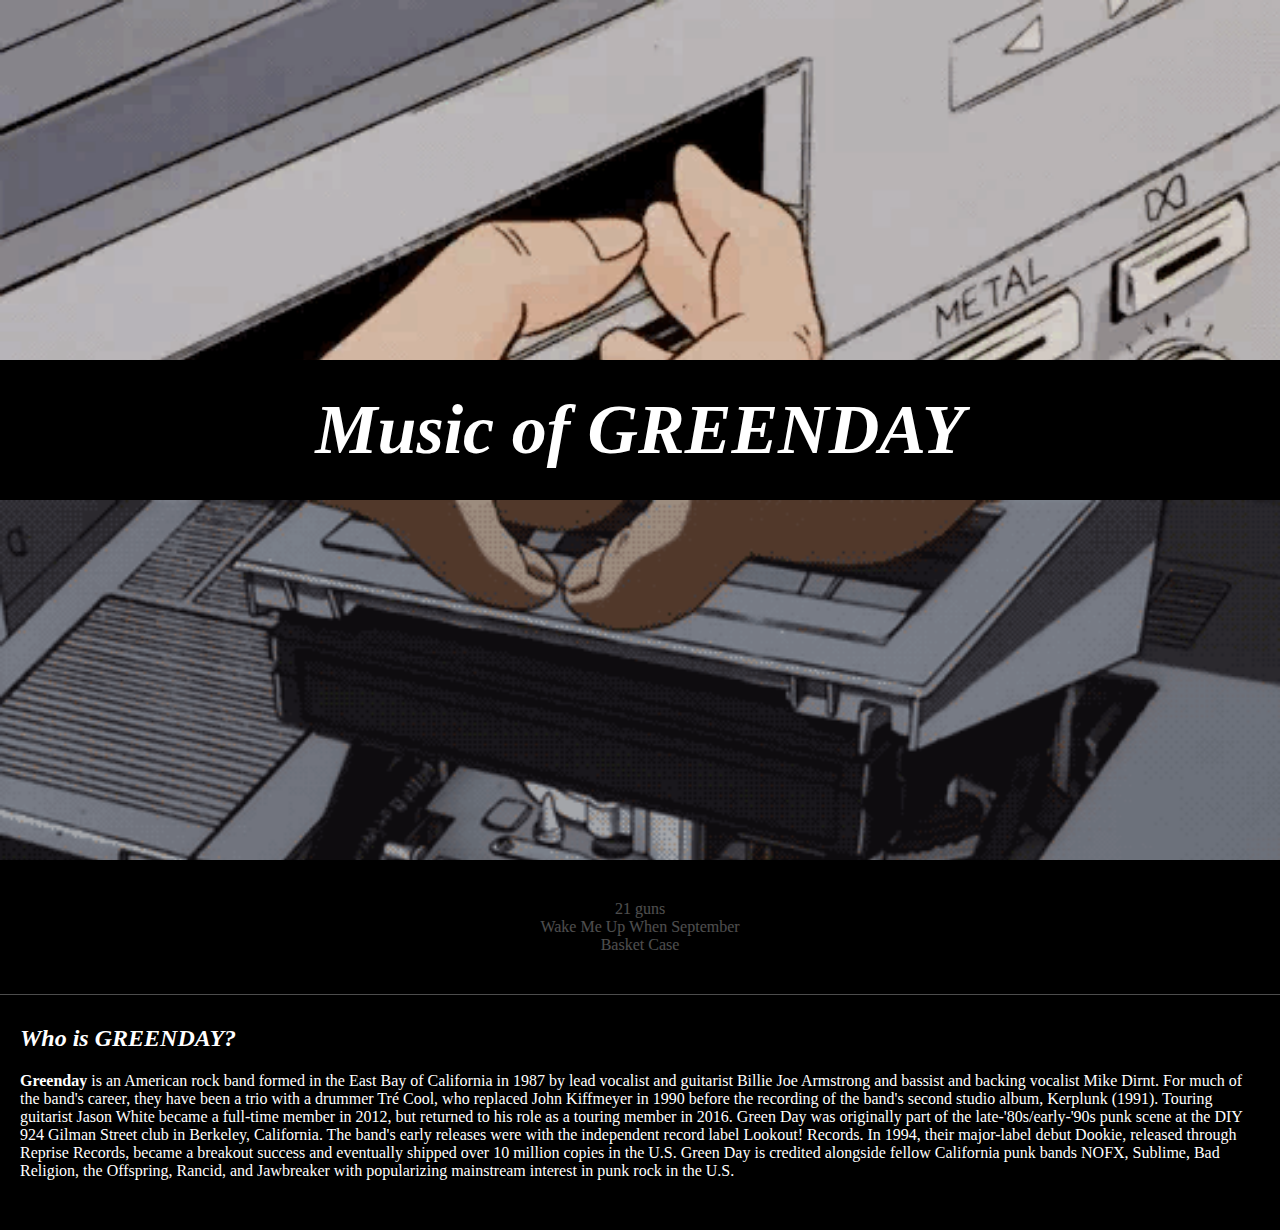
<file: index.html>
<!doctype html>
<html>
<head>
  <title>Music of GREENDAY</title>
  <meta charset="utf-8">
    <link rel="stylesheet" href="indexstyle.css">
</head>

<body>
  <div class="back2">
    <img src="back2.gif" width="100%">
  </div>

  <h1><a href="index.html">Music of GREENDAY</a></h1>

  <div class="back1">
    <img src="back1.gif" width="100%">
  </div>

  <div class="list" od>
    <a href="1.html">21 guns</a><br>
    <a href="2.html">Wake Me Up When September</a><br>
    <a href="3.html">Basket Case</a><br>
  </div>

  <div class="text">
    <h2><a href="https://greenday.com" target="_blank" title="Greenday offical">Who is GREENDAY?</a></h2>
    <strong>Greenday</strong> is an American rock band formed in the East Bay of California in 1987 by lead vocalist and guitarist Billie Joe Armstrong and bassist and backing vocalist Mike Dirnt.
  For much of the band's career, they have been a trio with a drummer Tré Cool, who replaced John Kiffmeyer in 1990 before the recording of the band's second studio album, Kerplunk (1991). Touring guitarist Jason White became a full-time member in 2012, but returned to his role as a touring member in 2016.
  Green Day was originally part of the late-'80s/early-'90s punk scene at the DIY 924 Gilman Street club in Berkeley, California. The band's early releases were with the independent record label Lookout! Records. In 1994, their major-label debut Dookie, released through Reprise Records, became a breakout success and eventually shipped over 10 million copies in the U.S. Green Day is credited alongside fellow California punk bands NOFX, Sublime, Bad Religion, the Offspring, Rancid, and Jawbreaker with popularizing mainstream interest in punk rock in the U.S.
  </div>

</body>
</html>
</file>
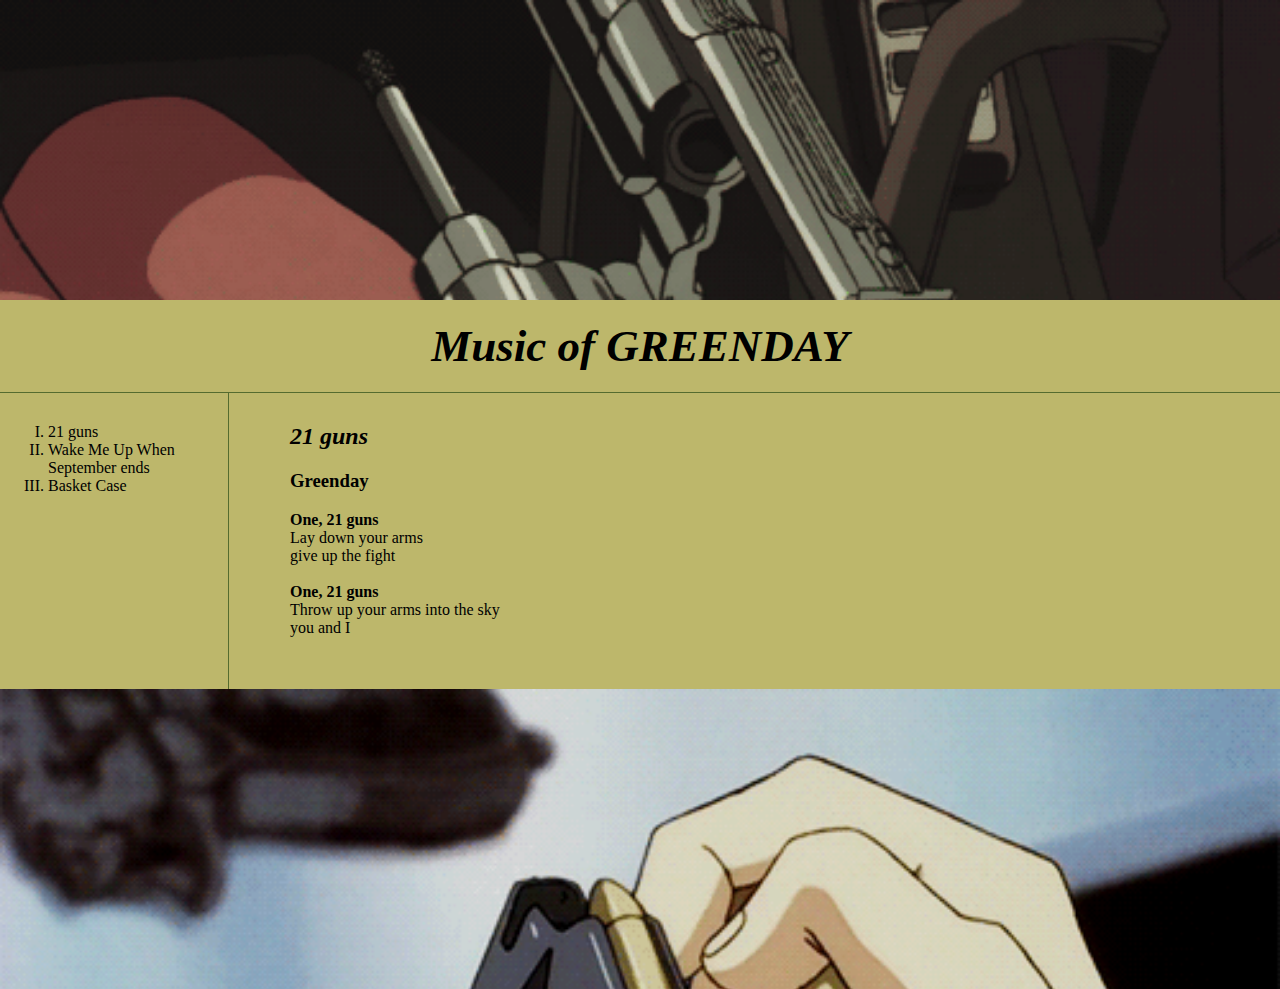
<file: 1.html>
<!doctype html>
<html>
<head>
  <title>Greenday - 21 guns</title>
  <meta charset="utf-8">
  <link rel="stylesheet" href="style.css">
</head>

<body>
  <div class="gun1">
    <img src="gun1.gif" width="100%">
  </div>
  <h1><a href="index.html">  Music of GREENDAY</a></h1>
  <div id="grid">
      <ol>
        <li><a href="1.html">21 guns</a></li>
        <li><a href="2.html">Wake Me Up When September ends</a></li>
        <li><a href="3.html">Basket Case</a></li>
      </ol>
    <div id="article">
      <h2><a href="https://youtu.be/r00ikilDxW4" target="_blank" title="21 Guns [Official Music Video]">21 guns</h2>
      <h3><a href="https://greenday.com" target="_blank" title="Greenday offical">Greenday</a></h3>
      <p>
      <strong>One, 21 guns</strong> <br>Lay down your arms <br>give up the fight <br><br><strong>One, 21 guns</strong><br>Throw up your arms into the sky<br>you and I<br><br><br>
      </p>
    </div>
  </div>
    <div class="gun2">
        <img src="gun2.gif" width="100%">
    </div>
</body>
</html>
</file>
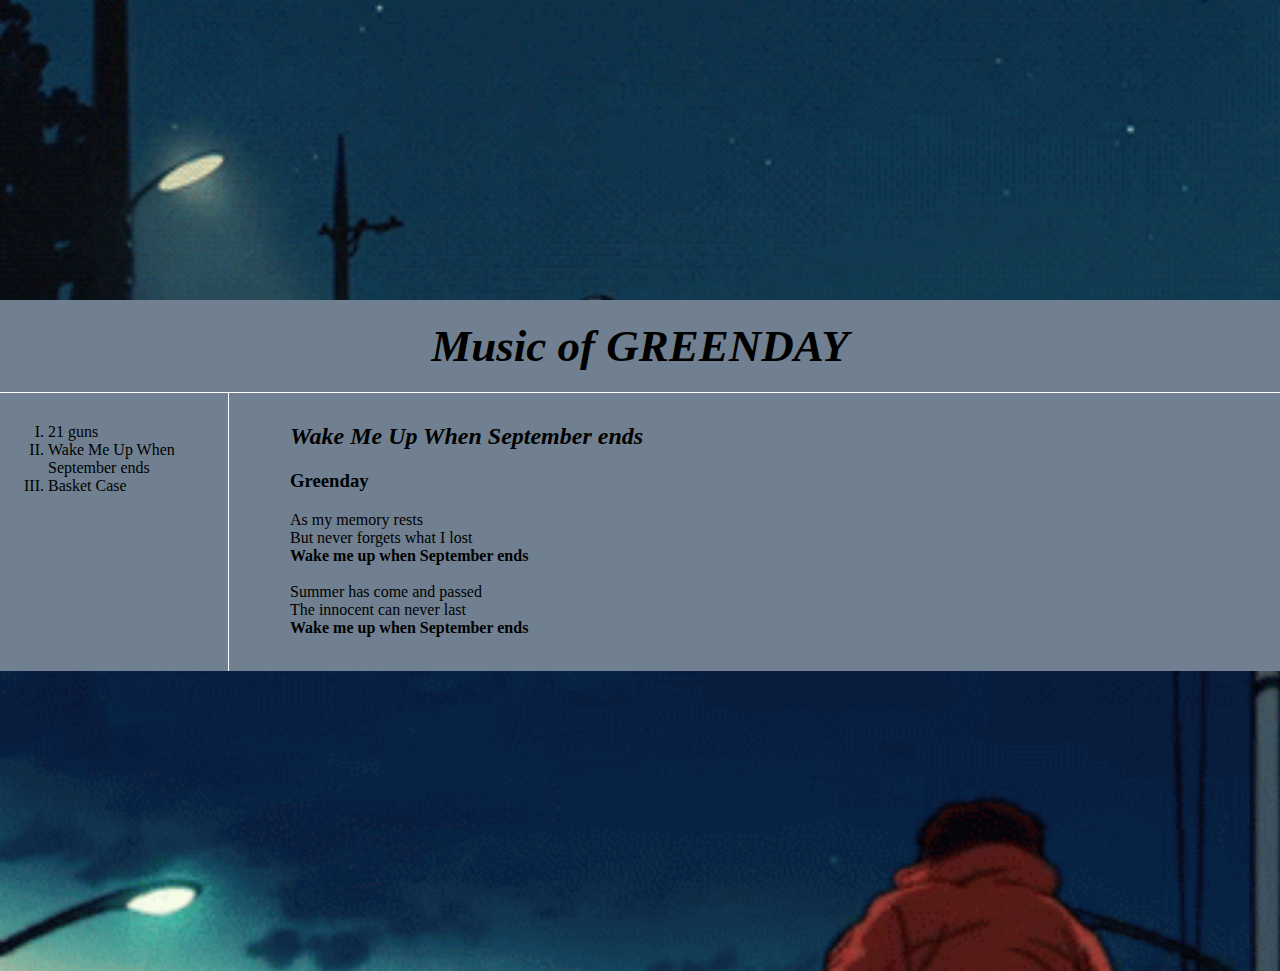
<file: 2.html>
<!doctype html>
<html>
<head>
  <title>Greenday - Wake Me Up When September ends</title>
  <meta charset="utf-8">
  <link rel="stylesheet" href="style2.css">
</head>

<body>
  <div class="wake2">
    <img src="wake2.gif" width="100%">
  </div>
  <h1><a href="index.html">  Music of GREENDAY</a></h1>
  <div id="grid">
      <ol>
        <li><a href="1.html">21 guns</a></li>
        <li> <a href="2.html">Wake Me Up When September ends</a></li>
        <li><a href="3.html">Basket Case</a></li>
      </ol>
  <div id="article">
    <h2><a href="https://youtu.be/NU9JoFKlaZ0" target="_blank" title="Wake Me Up When September ends [Official Music Video]">Wake Me Up When September ends</h2>
    <h3><a href="https://greenday.com" target="_blank" title="Greenday offical">Greenday</a></h3>
    <p>
    As my memory rests <br>But never forgets what I lost <br><strong>Wake me up when September ends</strong><br>
    <br>Summer has come and passed<br>
    The innocent can never last<br>
    <strong>Wake me up when September ends</strong><br><br>
    </p>
  </div>
</div>
  <div class="wake1">
    <img src="wake1.gif" width="110%">
  </div>
</body>
</html>
</file>
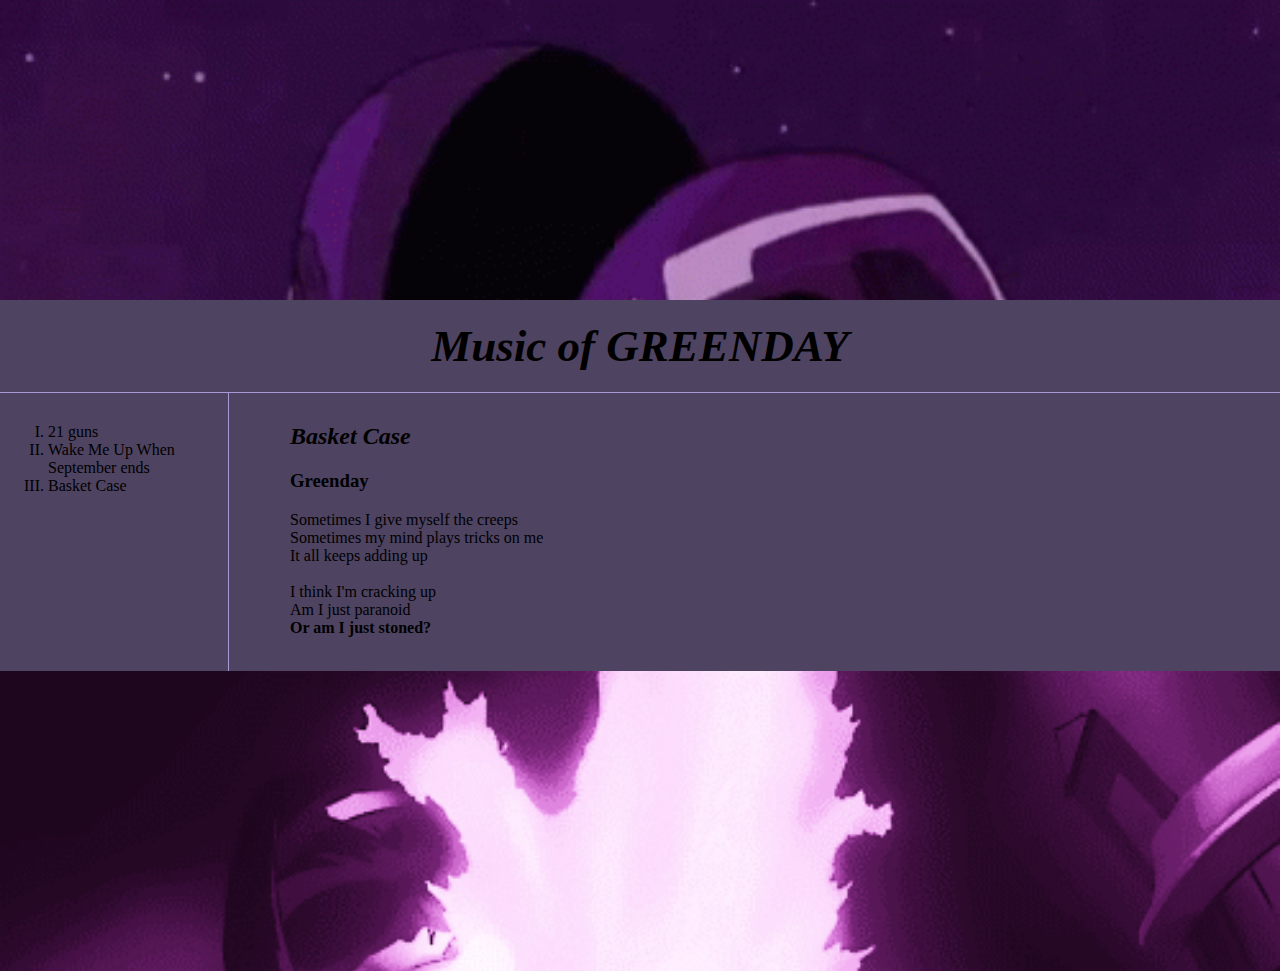
<file: 3.html>
<!doctype html>
<html>
<head>
  <title>Greenday - Basket Case</title>
  <meta charset="utf-8">
  <link rel="stylesheet" href="style3.css">
</head>

<body>
  <div class="case1">
    <img src="case1.gif" width="100%">
  </div>
  <h1><a href="index.html">  Music of GREENDAY</a></h1>
  <div id="grid">
      <ol>
        <li><a href="1.html">21 guns</a></li>
        <li><a href="2.html">Wake Me Up When September ends</a></li>
        <li><a href="3.html">Basket Case</a></li>
      </ol>
    <div id="article">
      <h2><a href="https://youtu.be/NUTGr5t3MoY" target="_blank" title="Basket Case [Official Music Video]">Basket Case</h2>
      <h3><a href="https://greenday.com" target="_blank" title="Greenday offical">Greenday</a></h3>
      <p>
        Sometimes I give myself the creeps <br>Sometimes my mind plays tricks on me <br>It all keeps adding up <br><br>I think I'm cracking up <br>Am I just paranoid <br><strong>Or am I just stoned?</strong><br><br>
      </p>
    </div>
  </div>
    <div class="case2">
        <img src="case2.gif" width="100%">
    </div>
</body>
</html>
</file>
<file: indexstyle.css>
body{
  background-color: black;
  color:white;
  margin: 0;
}
a {
color:white;
text-decoration: none;
}
h1 {
  background-color: black;
  color: white;
  font-size: 70px;
  text-align: center;
  margin:0;
  padding:30px;
  font-style: oblique;
}
h2 {
  width: 217px;
  background-color: black;
  color: white;
  font-style: italic;
}
.list {
  text-align: center;
  padding:40px;
  border-bottom:1px solid white;
  opacity: 0.3;
}
.text {
  padding:20px;
  padding-top: 10px;
  padding-bottom: 50px;
}
.back2 {
  height: 360px;
  overflow: hidden;
  position: relative;
}
.back1 {
  height: 360px;
  overflow: hidden;
  position: relative;
}
</file>
<file: style.css>
body{
  background-color: DarkKhaki;
  margin:0
}
a {
color:black;
text-decoration: none;
}
h1 {
  font-size: 45px;
  text-align: center;
  border-bottom:1px solid DarkOliveGreen;
  margin:0;
  padding:20px;
  font-style: oblique;
}
h2 {
  font-style: italic;
}
#grid {
  display:grid;
  grid-template-columns: 180px 1fr;
}
ol {
  border-right:1px solid DarkOliveGreen;
  width:180px;
  margin:0;
  list-style-type: upper-roman;
}
#grid ol {
  padding-left:48px;
  padding-top:30px;
}
#grid #article{
  padding-top:10px;
  padding-left:110px;
}
.gun1 {
  height: 300px;
  overflow: hidden;
  position: relative;
}
.gun2 {
  height: 300px;
  overflow: hidden;
  position: relative;
}
@media(max-width:575px){
  #grid {
    display:block;
  }
  ol {
    border-right:none;
    font-size: 70%
  }
  #grid ol {
    padding-left:120px;
    padding-top:30px;
    }
}
</file>
<file: style2.css>
body{
  background-color: SlateGrey;
  margin:0
}
a {
color:black;
text-decoration: none;
}
h1 {
  font-size: 45px;
  text-align: center;
  border-bottom:1px solid white;
  margin:0;
  padding:20px;
  font-style: oblique;
}
h2 {
  font-style: italic;
}
#grid {
  display:grid;
  grid-template-columns: 180px 1fr;
}
ol {
  border-right:1px solid white;
  width:180px;
  margin:0;
  list-style-type: upper-roman;
}
#grid ol {
  padding-left:48px;
  padding-top:30px;
}
#grid #article{
  padding-top:10px;
  padding-left:110px;
}
.wake1 {
  height: 300px;
  overflow: hidden;
  position: relative;
}
.wake2 {
  height: 300px;
  overflow: hidden;
  position: relative;
}
@media(max-width:575px){
  #grid {
    display:block;
  }
  ol {
    border-right:none;
    font-size: 70%
  }
  #grid ol {
    padding-left:120px;
    padding-top:30px;
    }
}
</file>
<file: style3.css>
body{
  background-color: #4e4361;
  margin:0
}
a {
color:black;
text-decoration: none;
}
h1 {
  font-size: 45px;
  text-align: center;
  border-bottom:1px solid #ab99d7;
  margin:0;
  padding:20px;
  font-style: oblique;
}
h2 {
  font-style: italic;
}
#grid {
  display:grid;
  grid-template-columns: 180px 1fr;
}
ol {
  border-right:1px solid #ab99d7;
  width:180px;
  margin:0;
  list-style-type: upper-roman;
}
#grid ol {
  padding-left:48px;
  padding-top:30px;
}
#grid #article{
  padding-top:10px;
  padding-left:110px;
}
.case1 {
  height: 300px;
  overflow: hidden;
  position: relative;
}
.case2 {
  height: 300px;
  overflow: hidden;
  position: relative;
}
@media(max-width:575px){
  #grid {
    display:block;
  }
  ol {
    border-right:none;
    font-size: 70%
  }
  #grid ol {
    padding-left:120px;
    padding-top:30px;
    }
}
</file>
